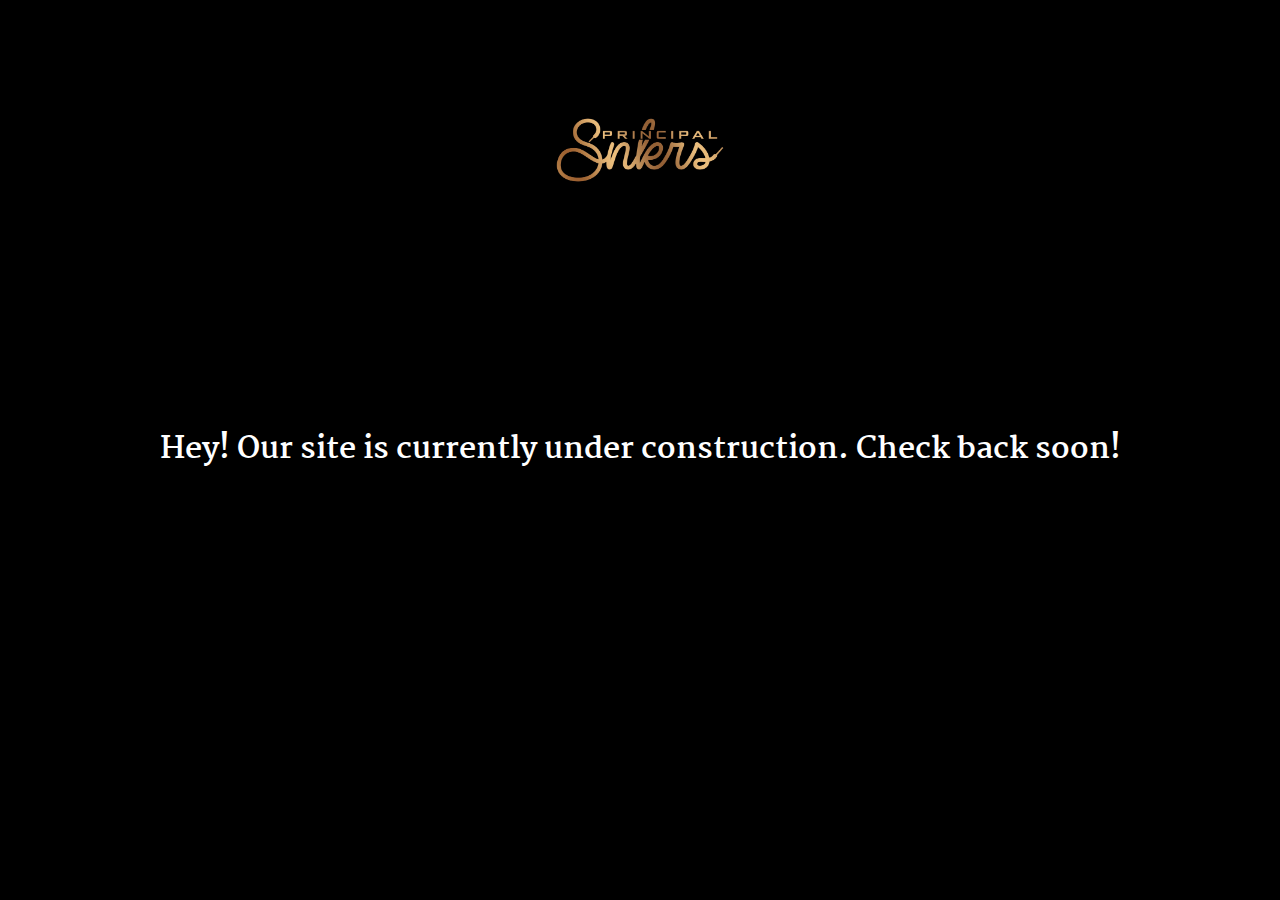
<file: index.html>
<!DOCTYPE html>
<html>
    <head>
        <title>Principal Sneakers</title>
        <meta charset="utf-8">
        <meta name="viewport" content="width=device-width, initial-scale=1">
        <meta name="Keywords" content="shoes, sneakers, slides, cop, buy, sell">
        <link rel="stylesheet" href="Style/style.min.css">
        <link href="https://fonts.googleapis.com/css?family=Martel:300&display=swap" rel="stylesheet">
    </head>
    
    <body class = "page"> 
        <h1 class = "dev">Hey! Our site is currently under construction. Check back soon!</h1>
        <img class= "header-logo-center" src="Style/pictures/logo.jpg">
    </body>
</html>
</file>
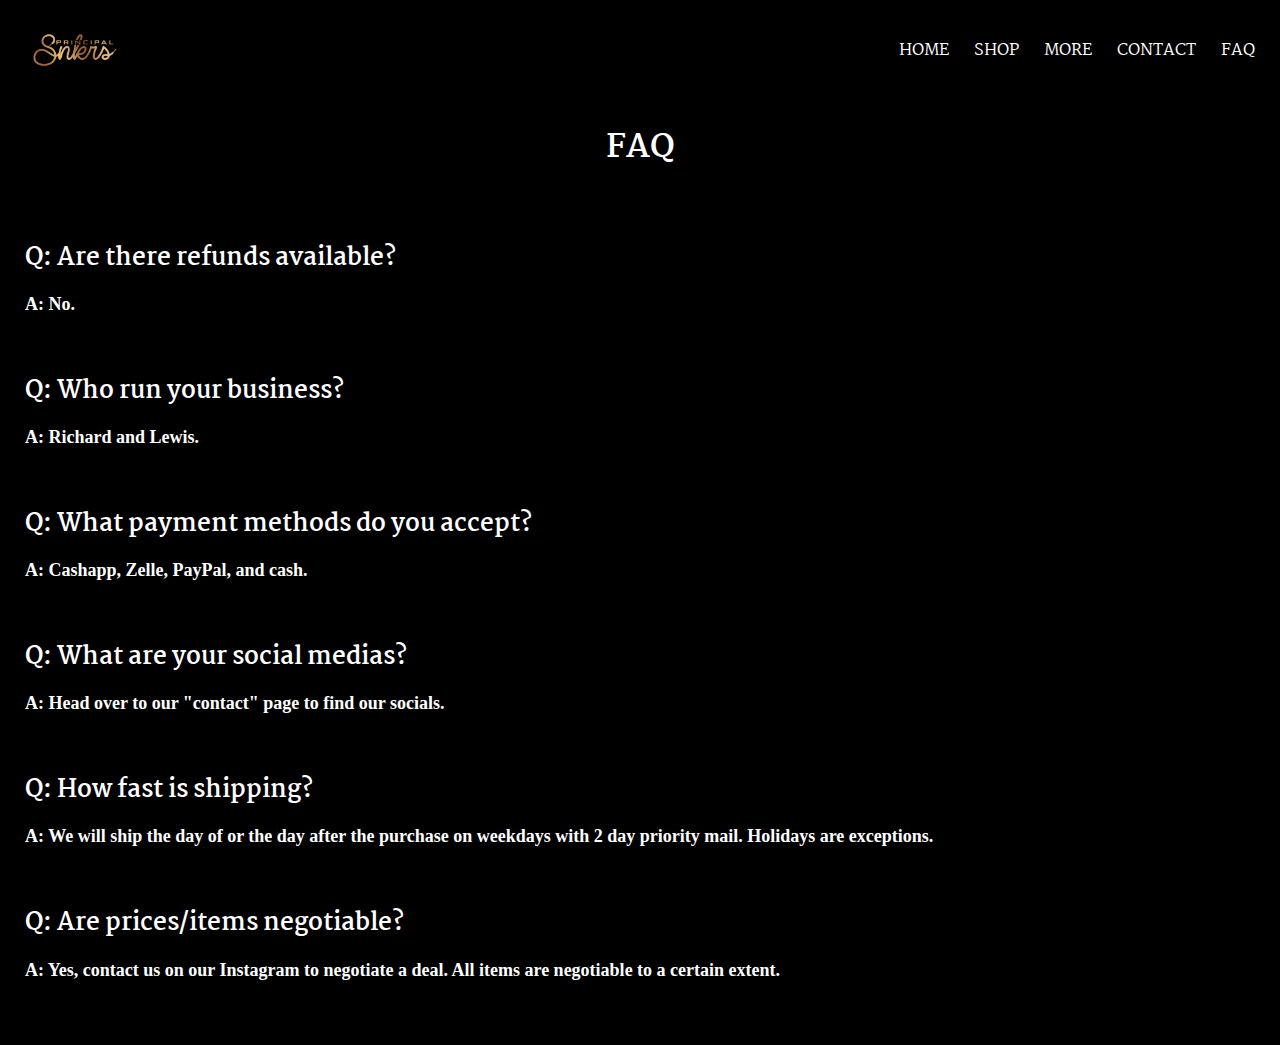
<file: faq.html>
<!DOCTYPE html>
<html>
    <head>
        <title>Principal Sneakers</title>
        <meta charset="utf-8">
        <meta name="viewport" content="width=device-width, initial-scale=1">
        <meta name="Keywords" content="shoes, sneakers, slides, cop, buy, sell">
        <link rel="stylesheet" href="Style/style.min.css">
        <link href="https://fonts.googleapis.com/css?family=Martel:300&display=swap" rel="stylesheet">
    </head>
    
    <body class = "page">
            <div class = "header-info">
                <nav class = "navbar">
                        <a href = "index.html">
                            <img class= "header-logo" src="Style/pictures/logo.jpg">
                        </a>
                    <ul>
                        <li><a href = "#">HOME</a></li>
                        <li><a href = "#">SHOP</a></li>
                        <li><a href = "#">MORE</a></li>
                        <li><a href = "contact.html">CONTACT</a></li>
                        <li><a href = "faq.html">FAQ</a></li>
                    </ul>
                </nav>
                <h1 class = "page-title-info">FAQ</h1>
            </div>
        
            <div class = "faq-question">
                <div class = "q-section"><h1 class = "question-header">Q: Are there refunds available?</h1><h2 class = "sub-question-header">A: No.</h2></div>
                <div class = "q-section"><h1 class = "question-header">Q: Who run your business?</h1><h2 class = "sub-question-header">A: Richard and Lewis.</h2></div>
                <div class = "q-section"><h1 class = "question-header">Q: What payment methods do you accept?</h1><h2 class = "sub-question-header">A: Cashapp, Zelle, PayPal, and cash.</h2></div>
                <div class = "q-section"><h1 class = "question-header">Q: What are your social medias?</h1><h2 class = "sub-question-header">A: Head over to our "contact" page to find our socials.</h2></div>
                <div class = "q-section"><h1 class = "question-header">Q: How fast is shipping?</h1><h2 class = "sub-question-header">A: We will ship the day of or the day after the purchase on weekdays with 2 day priority mail. Holidays are exceptions.</h2></div>
                <div class = "q-section"><h1 class = "question-header">Q: Are prices/items negotiable?</h1><h2 class = "sub-question-header">A: Yes, contact us on our Instagram to negotiate a deal. All items are negotiable to a certain extent.</h2></div>
        </div>
    </body>
</html>
</file>
<file: Style/style.min.css>
body {
    background-color: white;
    margin: 0;
    padding: 0;
    overflow-y: scroll;
}

body::-webkit-scrollbar {
    display: none;
}

.navbar {
    color: white;
    box-sizing: border-box;
    display: flex;
    justify-content: space-between;
    align-items: center;
    background-color: black;
}

h1 {
    font-family: 'Martel', serif;
}

.navbar li {
    list-style: none;
    font-family: 'Martel', serif;
    float: left;
    padding-right: 25px;
}

.navbar li h1 {
    color: blue;
}

.navbar li a {
    text-decoration: none;
    color: white;
}

.navbar li a:hover {
    text-decoration: none;
    color: darkgoldenrod;
    transition: 0.3s;
}

 .header-logo{
    width: 150px;
    height: 100px;
    padding: -10px;
    float: left;
}

.header-logo-center{
    width: 300px;;
    height: 200px;
    padding:50px;
    align-content: center;
    display: block;
    margin-left: auto;
    margin-right: auto;
}

.page-title-info {
    color: white;
    text-align: center;
}

.page {
    background-color: black;
}

.faq-question {
    padding: 25px;
}

.question-header {
    color: white;
    font-size: 24px;
}

.sub-question-header {
    color: white;
    font-size: 18px;
}

.q-section {
    padding-bottom: 25px;
}

.container-construction {
    padding: 25px;
    vertical-align: middle;
    position:fixed;
}

.dev {
    color: white;
    font-size: 30px;
    left: 0;
    line-height: 200px;
    margin-top: -100px;
    position: absolute;
    text-align: center;
    top: 50%;
    width: 100%;
}
</file>
